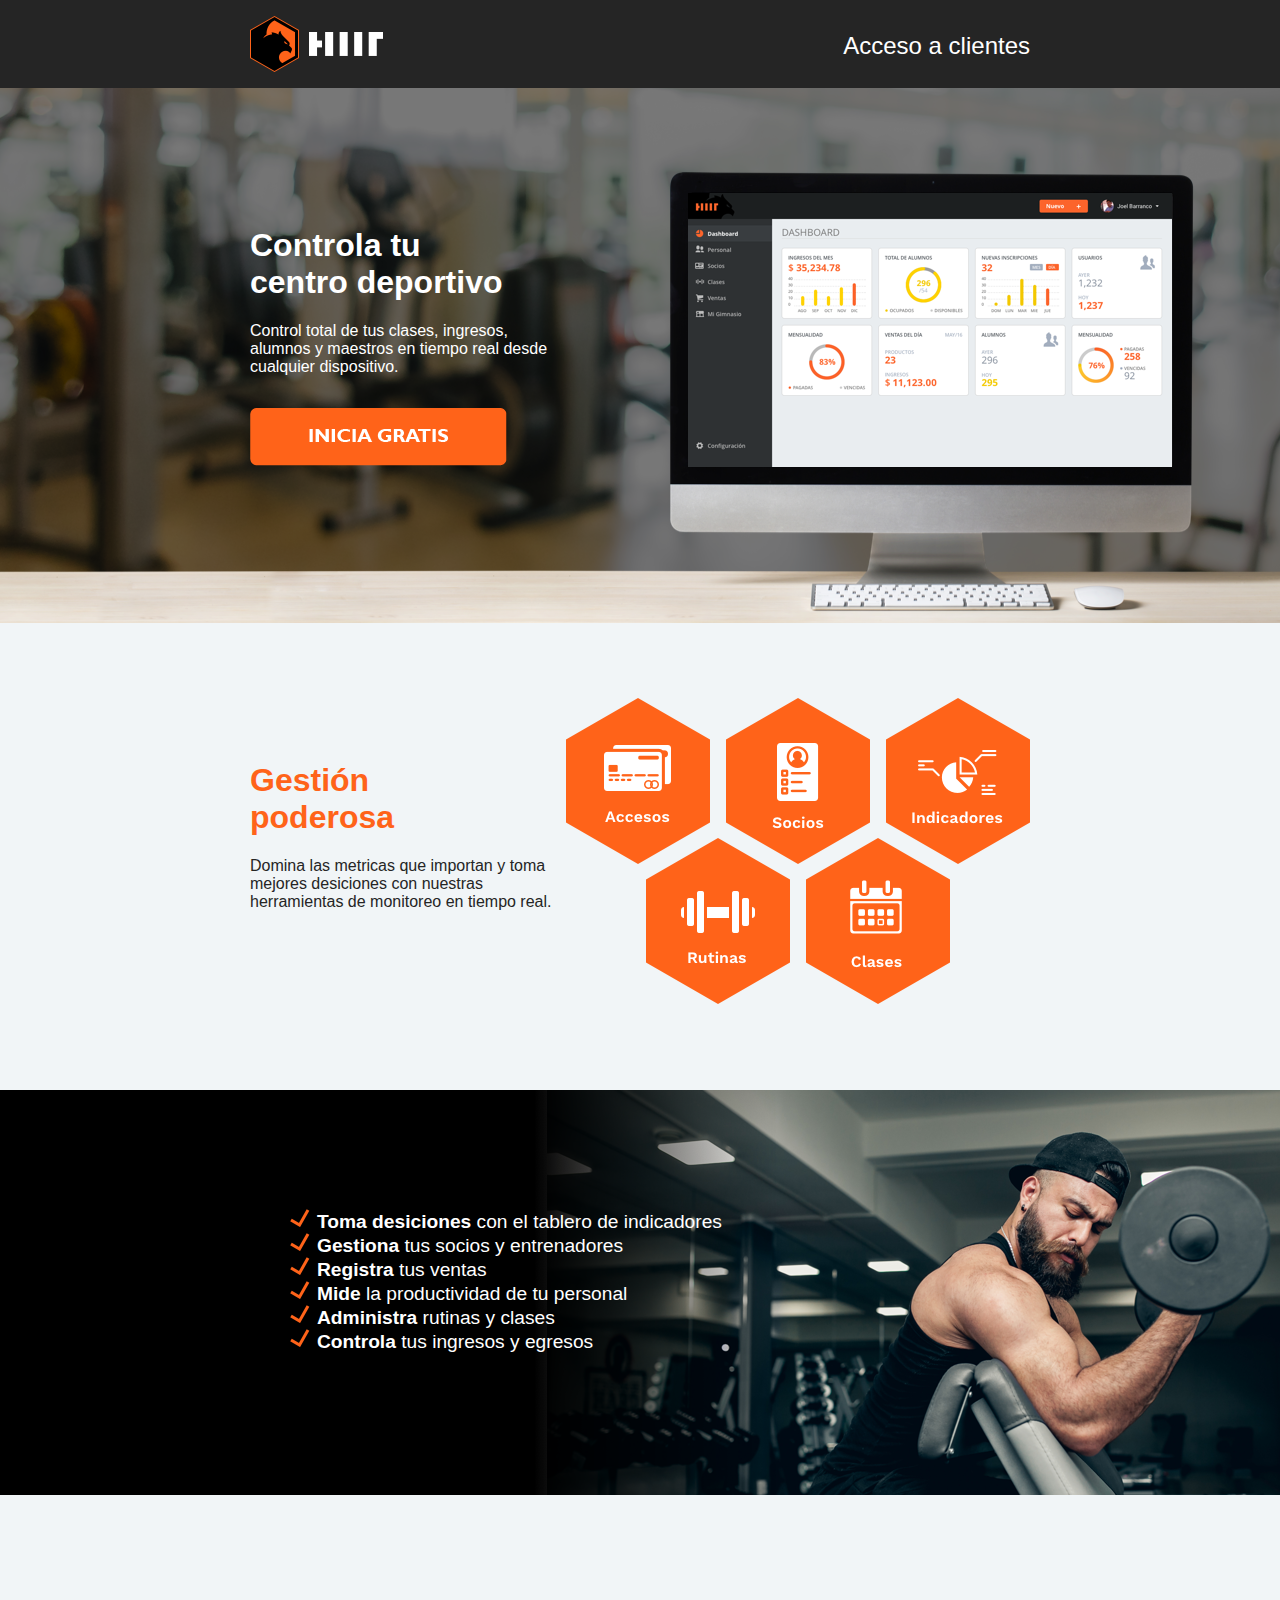
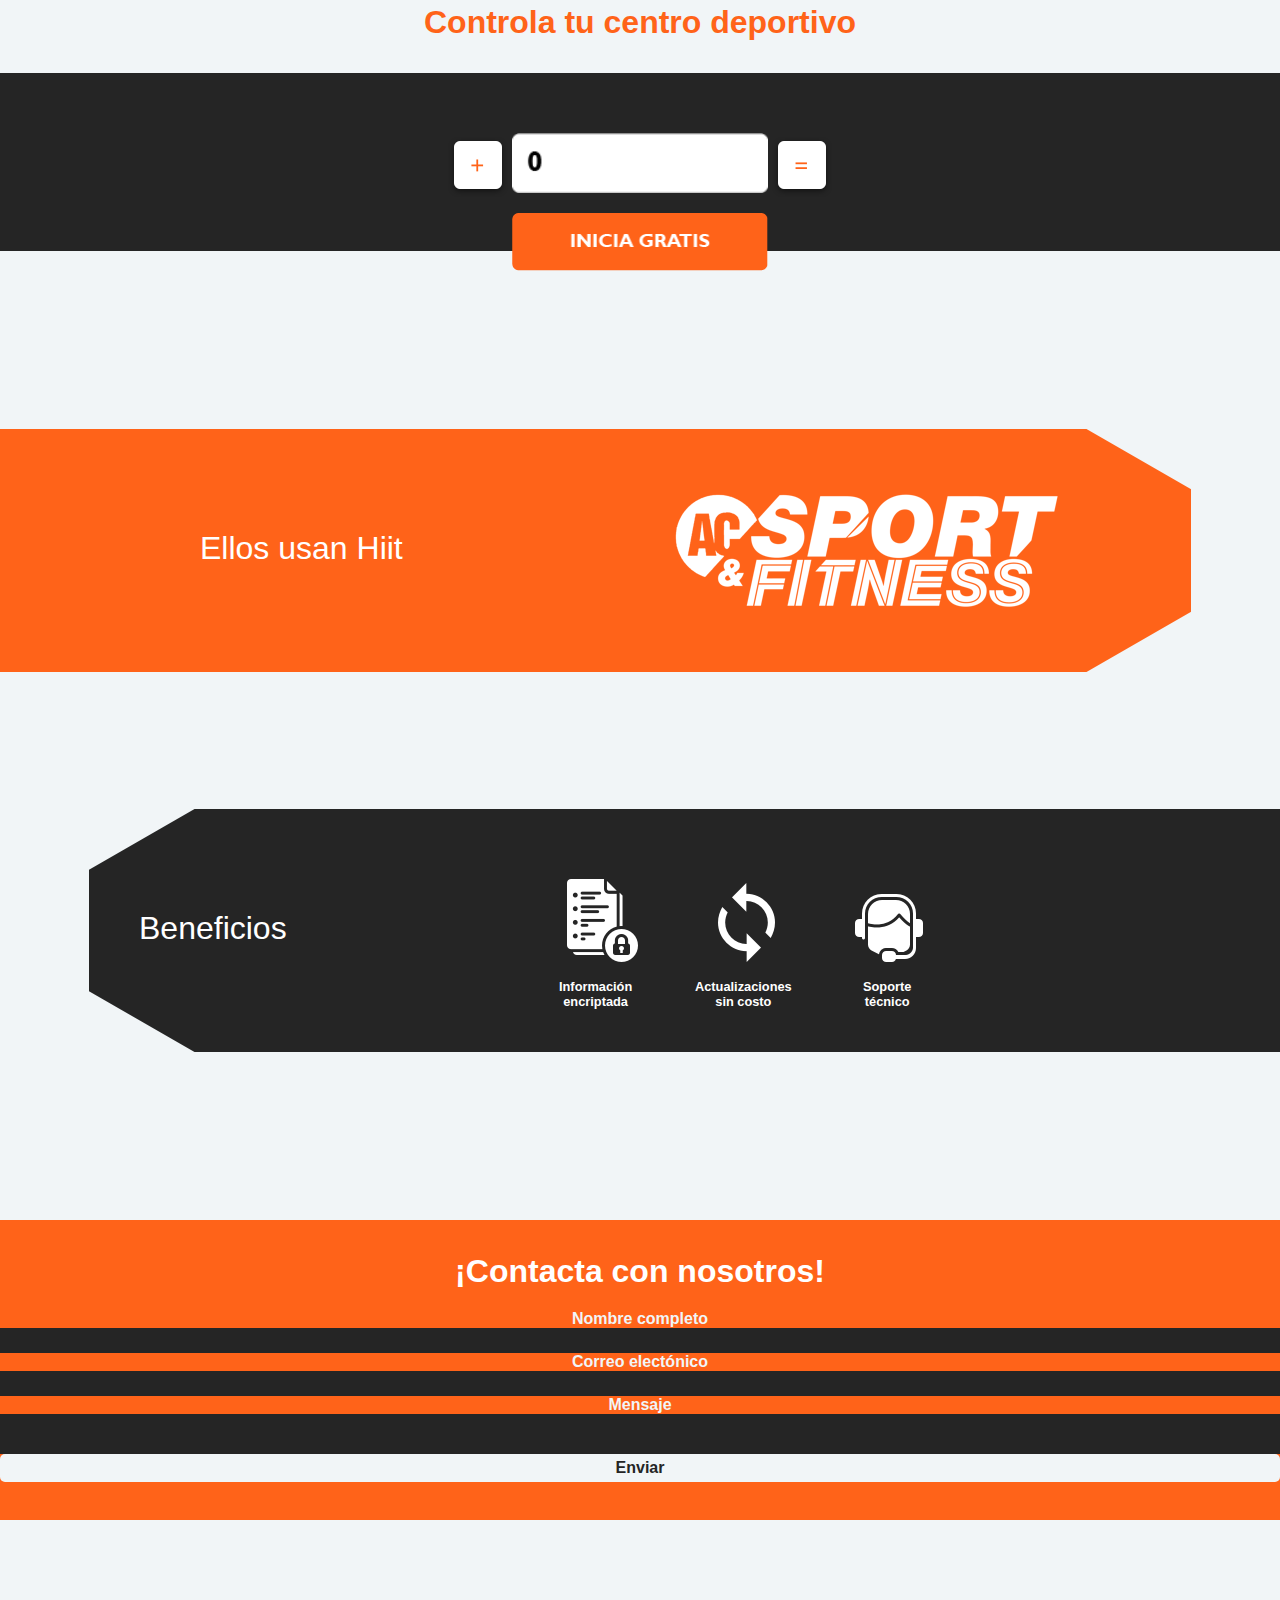
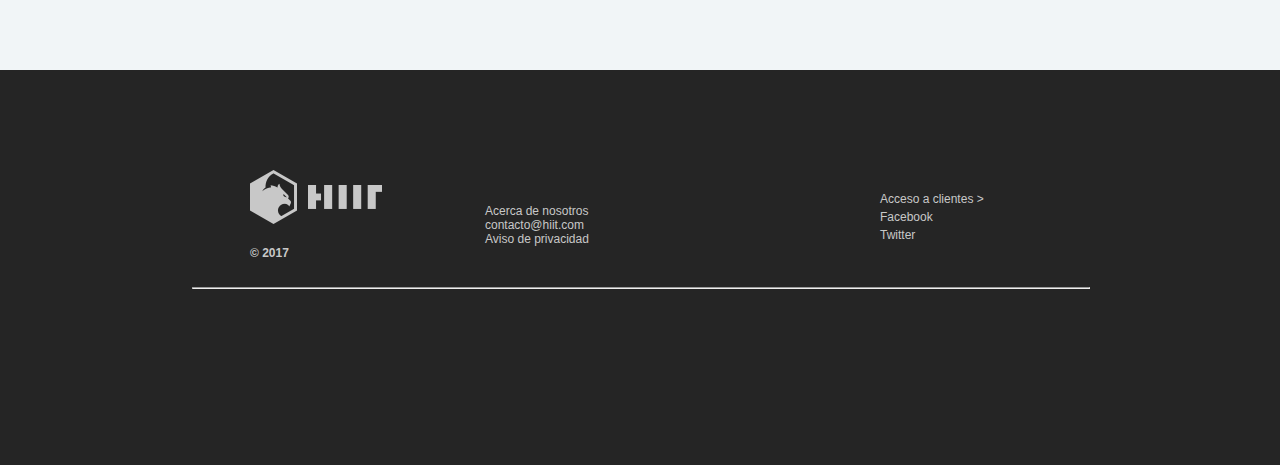
<file: Evaluacion Stackcode/html/index.html>
<!DOCTYPE HTML>

<html lang="es">
<head>
  <meta charset="utf-8">
  <title>
    Hiit
  </title>
  <link rel="icon" href="../img/favicon2.ico">
  <link rel="stylesheet" href="../css/index.css">
</head>
<body>
  <div id="header">
    <img id="logo" src="../img/Logo_principal.png"></img>
    <a id="client1" href="https://admin.hiit.io/">
      Acceso a clientes
    </a>
  </div>
  <div class="container" id="part1">
    <p id="hd1">
      Controla tu
      centro deportivo
    </p>
    <p id="p1">
      Control total de tus clases, ingresos,
      alumnos y maestros en tiempo real desde
      cualquier dispositivo.
    </p>
    <img id="free1" src="../img/botonInicia.png"></img>
  </div>
  <div class="container" id="part2">
    <p id ="hd2">
      Gestión
      poderosa
    </p>
    <p id="p2">
      Domina las metricas que importan y toma
      mejores desiciones con nuestras
      herramientas de monitoreo en tiempo real.
    </p>
    <img id="hex1" src="../img/Controldepagos.png"></img>
    <img id="hex12" src="../img/Controlacademico.png"></img>
    <img id="hex13" src="../img/Indicadoresclave.png"></img>
    <img id="hex2" src="../img/Reportemetricas.png"></img>
    <img id="hex22" src="../img/Calendarioescolar.png"></img>
  </div>
  <div class="container" id="part3">
    <div class="container" id="list">
      <ul>
        <li><b>Toma desiciones</b> con el tablero de indicadores</li>
        <li><b>Gestiona</b> tus socios y entrenadores</li>
        <li><b>Registra</b> tus ventas</li>
        <li><b>Mide</b> la productividad de tu personal</li>
        <li><b>Administra</b> rutinas y clases</li>
        <li><b>Controla</b> tus ingresos y egresos</li>
      </ul>
    </div>
  </div>
  <div class="container" id="part4">
    <p id="hd3">
      Controla tu centro deportivo
    </p>
    <div class="container" id="box">
      <img id="sum" src="../img/Group10.png"></img>
      <img id="eq" src="../img/Group5.png"></img>
      <img id="inLay" src="../img/inputLayout.png"></img>
      <img id="free2" src="../img/botonInicia.png"></img>
    </div>
  </div>
  <div class="container" id="part5">
    <div class="container" id="box2">
      <p id="hd4">
        Ellos usan Hiit
      </p>
      <img id="acs" src="../img/ac-sports.png"></img>
    </div>
    <div class="container" id="box3">
      <p id="hd5">
        Beneficios
      </p>
      <p class="mini" id="m1">
        Información
        encriptada
      </p>
      <p class="mini" id="m2">
        Actualizaciones
        sin costo
      </p>
      <p class="mini" id="m3">
        Soporte
        técnico
      </p>
      <img id="ic1" src="../img/icn_reportes.png"></img>
      <img id="ic2" src="../img/refresh-button-2.png"></img>
      <img id="ic3" src="../img/Soporte.png"></img>
    </div>
  </div>
  <div class="container" id="part6">
    <p id="hd6">
      ¡Contacta con nosotros!
    </p>
    <form action="/action_page.php" method="get">
      <label for="name">Nombre completo</label><br>
      <input id="in1" class="cold" type="text" name="name"><br>
      <label for="name">Correo electónico</label><br>
      <input id="in2" class="cold" type="email" name="mail"><br>
      <label for="msg">Mensaje</label><br>
      <input id="in3" class="cold"type="text" name="msg"><br>
      <input id="sbm" type="submit" value="Enviar">
    </form>
  </div>
  <div class="container" id="part7">
    <img id="trans" src="../img/Group3.png"></img>
    <p id="cprgth" class="ftpg">
      © 2017
    </p>
    <p id="col1" class="ftpg">
      Acerca de nosotros
      contacto@hiit.com
      Aviso de privacidad
    </p>
    <div class="ffpg" id="social">
      <a class="ftpg" href="https://admin.hiit.io/">
        Acceso a clientes >
      </a><br/>
      <a class="ftpg" href="https://www.facebook.com/stackcodeio/">
        Facebook
      </a><br/>
      <a class="ftpg" href="https://twitter.com/stackcodeio">
        Twitter
      </a><br/>
    </div>
    <hr/>
  </div>
</body>
</html>
</file>
<file: Evaluacion Stackcode/css/index.css>
/*Defines the color for the whole page*/
body {
  background-color: #f1f5f7;
}
/*Defines the most common style for parragraphs*/
p{
  position: absolute;
  left: 250px;
  font-family: "Gill Sans Book", "Gill Sans", sans-serif;
  font-size: 1em;
  white-space: pre-line;
}
/*Defines the most common style for images*/
img{
  position: absolute;
  padding: 0px;
}
/*Defines the most common properties of any container (mostly divs and boxes)*/
.container{
  position: absolute;
}


/*Style order template
  1.-Background or box
  2.-Images elements
  3.-Text elements*/

/*Style of the header tab and its elements*/
#header{
  position: fixed;
  width: 100%;
  height: 88px;
  top: 0px;
  left: 0px;
  background-color: #252525;
  z-index: 10;
}
#logo{
  top: 16px;
  left: 250px;
}
#client1{
  position: absolute;
  top: 32px;
  right: 250px;
  font-family: "Gill Sans Book", "Gill Sans", sans-serif;
  font-size: 1.5em;
  color: #ffffff;
  text-decoration: none;
}
#client1:hover{
  font-weight: bold;
}

/*Style for first section and its components*/
#part1{
  width: 100%;
  height: 535px;
  top: 88px;
  left: 0px;
  background-image: url(../img/Compu.png);
  background-repeat: no-repeat;
}
#free1{
  top: 320px;
  left: 250px;
}
#hd1{
  top: 70px;
  font-size: 2em;
  font-weight: bold;
  color: #ffffff;
}
#p1{
  top: 200px;
  color: #ffffff;
}

/*Style for second section and its components*/
#part2{
  width: 100%;
  height: 465px;
  top: 623px;
  left: 0px;
}
#hex1{
  top: 75px;
  right: 570px;
}
#hex12{
  top: 75px;
  right: 410px;
}
#hex13{
  top: 75px;
  right: 250px;
}
#hex2{
  top: 215px;
  right: 490px;
}
#hex22{
  top: 215px;
  right: 330px;
}
#hd2{
  top: 70px;
  font-size: 2em;
  font-weight: bold;
  color: #ff6319;
}
#p2{
  top: 200px;
  color: #252525;
}

/*Style for third section and its components*/
#part3{
  width: 100%;
  height: 405px;
  top: 1090px;
  left: 0px;
  background-image: url(../img/Foto.png);
  background-repeat: no-repeat;
}
#list{
  padding-left: 0px;
  top: 100px;
  left: 250px;
  font-family: "Gill Sans Book", "Gill Sans", sans-serif;
  font-size: 1.2em;
  color: #ffffff;
  list-style-image: url(../img/check.png);
  list-style-position: inside;
}

/*Style for fourth section and its components*/
#part4{
  width: 100%;
  height: 534px;
  top: 1495px;
  left: 0px;
}
#box{
  width: 100%;
  height: 178px;
  top: 178px;
  background-color: #252525;
}
#sum{
  top: 64px;
  left: 35%;
}
#eq{
  top: 64px;
  right: 35%;
}
#inLay{
  width: 20%;
  top: 60px;
  right: 40%;
  left: 40%;

}
#free2{
  top: 140px;
  right: 40%;
  left: 40%;
  width: 20%;
}
#hd3{
  width: 100%;
  top: 40px;
  left: 0px;
  text-align: center;
  font-size: 2em;
  font-weight: bold;
  color: #ff6319;
}

/*Style for fifht section and its components*/
#part5{
  width: 100%;
  height: 790px;
  top: 2029px;
  left: 0px;
}
#box2{
  width: 1191px;
  height: 243px;
  top: 0px;
  background-image: url("../img/Page1.png");
  background-repeat: no-repeat;
}
#box3{
  width: 1191px;
  height: 243px;
  top: 380px;
  right: 0px;
  background-image: url("../img/plecanegra.png");
  background-repeat: no-repeat;
}
#acs{
  top: 64px;
  left: 675px;
}
#ic1{
  bottom: 90px;
  left: 478px;
}
#ic2{
  bottom: 90px;
  left: 629px;
}
#ic3{
  bottom: 90px;
  left: 766px;
}
p.mini{
  position: absolute;
  bottom: 30px;
  font-size: .8em;
  font-weight: bold;
  color: #ffffff;
  text-align: center;
  white-space: pre-line;
}
#hd4{
  margin: 0px;/*?*/
  bottom: 105.5px;
  left: 200px;
  font-size: 2em;
  color: #ffffff;
}
#hd5{
  margin: 0px;/*?*/
  bottom: 105.5px;
  left: 50px;
  font-size: 2em;
  color: #ffffff;
}
#m1{
  left: 470px;
}
#m2{
  left: 606px;
}
#m3{
  left: 774px;
}

/*Style for sixht section and its components*/
#part6{
  width: 100%;
  height: 300px;
  top: 2820px;
  left: 0px;
  background-color: #ff6319;
}
form{
  position: absolute;
  width: 100%;
  height: 182px;
  top: 90px;
}
.cold{
  padding: 0px;
  border: hidden;
  width: 100%;
  height: 25px;
  top: 20px;
  font-family: "Gill Sans Book", "Gill Sans", sans-serif;
  color: #ffffff;
  background-color: #252525;
}
#sbm{
  position: absolute;
  padding:5px 15px;
  border: hidden;
  width: 100%;
  bottom: 10px;
  font-family: "Gill Sans Book", "Gill Sans", sans-serif;
  font-size: 1em;
  font-weight: bold;
  color: #252525;
  background: #f1f5f7;
  cursor: pointer;
  -webkit-border-radius: 5px;
}
#in3{
  height: 40px;
}
#hd6{
  right: 0px;
  bottom: 198px;
  left: 0px;
  font-size: 2em;
  font-weight: bold;
  color: #ffffff;
  text-align: center;
}
label{
  position: absolute;
  left: 25%;
  right: 25%;
  font-family: "Gill Sans Book", "Gill Sans", sans-serif;
  font-size: 1em;
  font-weight: bold;
  color: #f1f5f7;
  text-align: center;
}

/*Style for sevenht section and its components*/
#part7{
  width: 100%;
  height: 395px;
  top: 3270px;
  left: 0px;
  background-color: #252525;
}
#trans{
  top: 100px;
  left: 250px;
}
hr{
  position: absolute;/*Necessary in these elements!*/
  width: 70%;
  right: 15%;
  bottom: 168px;
  left: 15%;
  color: #C8C8C8;
}
.ftpg {
  position: absolute;
  font-family: "Gill Sans Book", "Gill Sans", sans-serif;
  font-size: 12px;
  color: #C8C8C8;
  text-decoration: none;
  white-space: pre-line;
}
a.ftpg:hover {
  font-weight:bold;
}
#cprgth{
  top: 150px;
  left: 250px;
  font-weight: bold;
}
#col1{
  top: 108px;
  left: 485px;
}
#social{
  position: absolute;/*Necessary in this ID!*/
  width: 150px;
  height: 150px;
  top: 108px;
  right: 250px;
}
</file>
